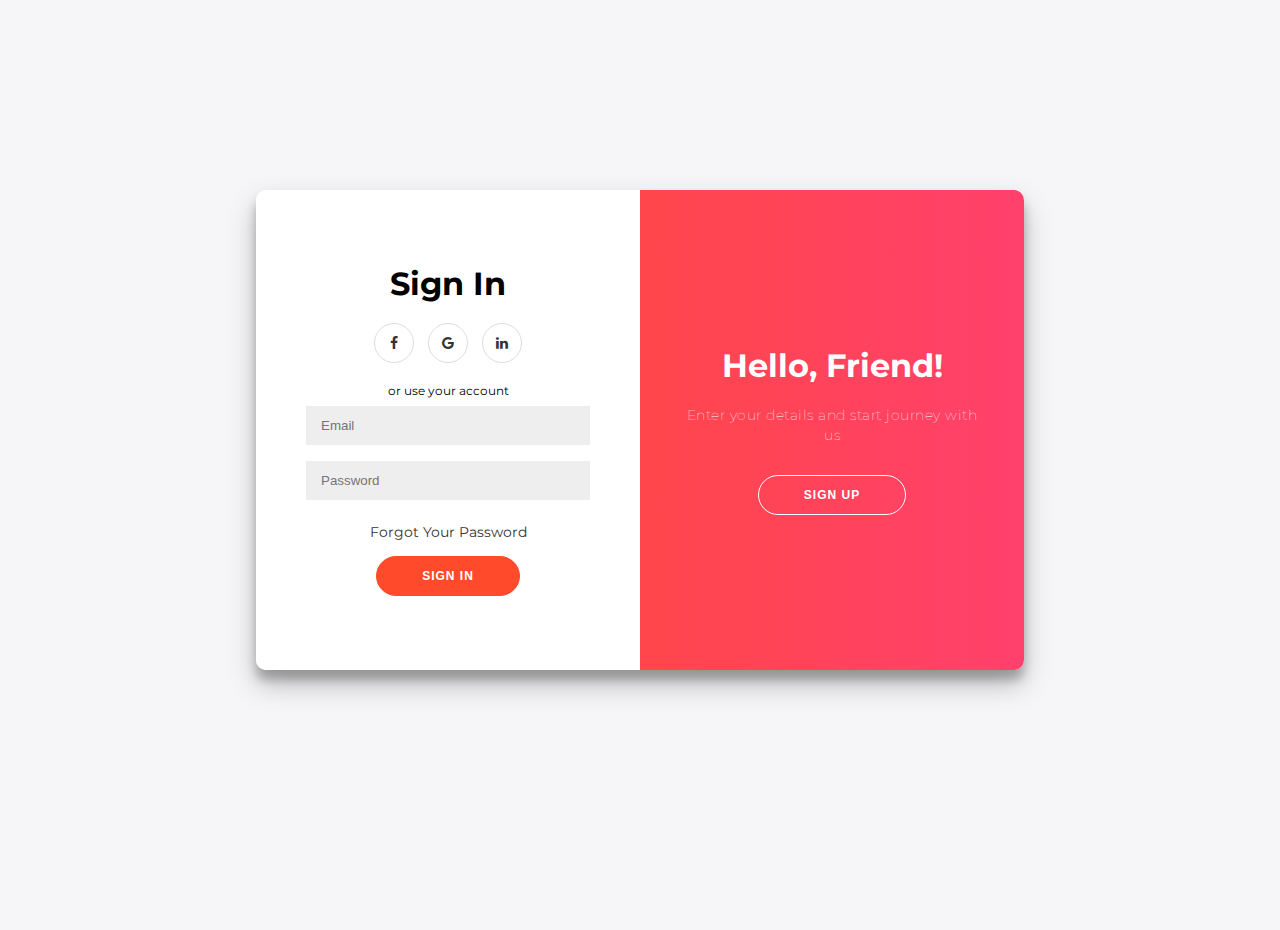
<file: LiquidMarketplaceFrontend/signlog.html>
<!DOCTYPE html>
<html>
<head>
	<title>SignUp and Login</title>
	<link rel="stylesheet" type="text/css" href="style.css">
	<link rel="stylesheet" href="https://cdnjs.cloudflare.com/ajax/libs/font-awesome/4.7.0/css/font-awesome.min.css">
</head>
<body>

<div class="container" id="container">
<div class="form-container sign-up-container">

<form action="">
	<h1>Create Account</h1>
	<div class="social-container">
		<a href="#" class="social"><i class="fa fa-facebook"></i></a>
		<a href="#" class="social"><i class="fa fa-google"></i></a>
		<a href="#" class="social"><i class="fa fa-linkedin"></i></a>
	</div>
	<span>or use your email for registration</span>
	<input type="text" name="name" placeholder="Name">
	<input type="email" name="email" placeholder="Email">
	<input type="password" name="password" placeholder="Password">
	<button>SignUp</button>
</form>
</div>
<div class="form-container sign-in-container">
	<form action="index.html">
		<h1>Sign In</h1>
		<div class="social-container">
		<a href="#" class="social"><i class="fa fa-facebook"></i></a>
		<a href="#" class="social"><i class="fa fa-google"></i></a>
		<a href="#" class="social"><i class="fa fa-linkedin"></i></a>
	</div>
	<span>or use your account</span>
	<input type="email" name="email" placeholder="Email">
	<input type="password" name="password" placeholder="Password">
	<a href="#">Forgot Your Password</a>

	<button>Sign In</button>
	</form>
</div>
<div class="overlay-container">
	<div class="overlay">
		<div class="overlay-panel overlay-left">
			<h1>Welcome Back!</h1>
			<p>To keep connected with us please login with your personal info</p>
			<button class="ghost" id="signIn">Sign In</button>
		</div>
		<div class="overlay-panel overlay-right">
			<h1>Hello, Friend!</h1>
			<p>Enter your details and start journey with us</p>
			<button class="ghost" id="signUp">Sign Up</button>
		</div>
	</div>
</div>
</div>

<script type="text/javascript">
	const signUpButton = document.getElementById('signUp');
	const signInButton = document.getElementById('signIn');
	const container = document.getElementById('container');

	signUpButton.addEventListener('click', () => {
		container.classList.add("right-panel-active");
	});
	signInButton.addEventListener('click', () => {
		container.classList.remove("right-panel-active");
	});
</script>


</body>
</html>
</file>
<file: LiquidMarketplaceFrontend/style.css>
@import url('https://fonts.googleapis.com/css?family=Montserrat:400,800');

* {
	box-sizing: border-box;
}

body {
	background: #f6f5f7;
	display: flex;
	justify-content: center;
	align-items: center;
	flex-direction: column;
	font-family: 'Montserrat', sans-serif;
	height: 100vh;
	margin: -20px 0 50px;
}

h1 {
	font-weight: bold;
	margin: 0;
}

h2 {
	text-align: center;
}

p {
	font-size: 14px;
	font-weight: 100;
	line-height: 20px;
	letter-spacing: 0.5px;
	margin: 20px 0 30px;
}

span {
	font-size: 12px;
}

a {
	color: #333;
	font-size: 14px;
	text-decoration: none;
	margin: 15px 0;
}

button {
	border-radius: 20px;
	border: 1px solid #FF4B2B;
	background-color: #FF4B2B;
	color: #FFFFFF;
	font-size: 12px;
	font-weight: bold;
	padding: 12px 45px;
	letter-spacing: 1px;
	text-transform: uppercase;
	transition: transform 80ms ease-in;
}

button:active {
	transform: scale(0.95);
}

button:focus {
	outline: none;
}

button.ghost {
	background-color: transparent;
	border-color: #FFFFFF;
}

form {
	background-color: #FFFFFF;
	display: flex;
	align-items: center;
	justify-content: center;
	flex-direction: column;
	padding: 0 50px;
	height: 100%;
	text-align: center;
}

input {
	background-color: #eee;
	border: none;
	padding: 12px 15px;
	margin: 8px 0;
	width: 100%;
}

.container {
	background-color: #fff;
	border-radius: 10px;
  	box-shadow: 0 14px 28px rgba(0,0,0,0.25), 
			0 10px 10px rgba(0,0,0,0.22);
	position: relative;
	overflow: hidden;
	width: 768px;
	max-width: 100%;
	min-height: 480px;
}

.form-container {
	position: absolute;
	top: 0;
	height: 100%;
	transition: all 0.6s ease-in-out;
}

.sign-in-container {
	left: 0;
	width: 50%;
	z-index: 2;
}

.container.right-panel-active .sign-in-container {
	transform: translateX(100%);
}

.sign-up-container {
	left: 0;
	width: 50%;
	opacity: 0;
	z-index: 1;
}

.container.right-panel-active .sign-up-container {
	transform: translateX(100%);
	opacity: 1;
	z-index: 5;
	animation: show 0.6s;
}

@keyframes show {
	0%, 49.99% {
		opacity: 0;
		z-index: 1;
	}
	
	50%, 100% {
		opacity: 1;
		z-index: 5;
	}
}

.overlay-container {
	position: absolute;
	top: 0;
	left: 50%;
	width: 50%;
	height: 100%;
	overflow: hidden;
	transition: transform 0.6s ease-in-out;
	z-index: 100;
}

.container.right-panel-active .overlay-container{
	transform: translateX(-100%);
}

.overlay {
	background: #FF416C;
	background: -webkit-linear-gradient(to right, #FF4B2B, #FF416C);
	background: linear-gradient(to right, #FF4B2B, #FF416C);
	background-repeat: no-repeat;
	background-size: cover;
	background-position: 0 0;
	color: #FFFFFF;
	position: relative;
	left: -100%;
	height: 100%;
	width: 200%;
  	transform: translateX(0);
	transition: transform 0.6s ease-in-out;
}

.container.right-panel-active .overlay {
  	transform: translateX(50%);
}

.overlay-panel {
	position: absolute;
	display: flex;
	align-items: center;
	justify-content: center;
	flex-direction: column;
	padding: 0 40px;
	text-align: center;
	top: 0;
	height: 100%;
	width: 50%;
	transform: translateX(0);
	transition: transform 0.6s ease-in-out;
}

.overlay-left {
	transform: translateX(-20%);
}

.container.right-panel-active .overlay-left {
	transform: translateX(0);
}

.overlay-right {
	right: 0;
	transform: translateX(0);
}

.container.right-panel-active .overlay-right {
	transform: translateX(20%);
}

.social-container {
	margin: 20px 0;
}

.social-container a {
	border: 1px solid #DDDDDD;
	border-radius: 50%;
	display: inline-flex;
	justify-content: center;
	align-items: center;
	margin: 0 5px;
	height: 40px;
	width: 40px;
}
</file>
